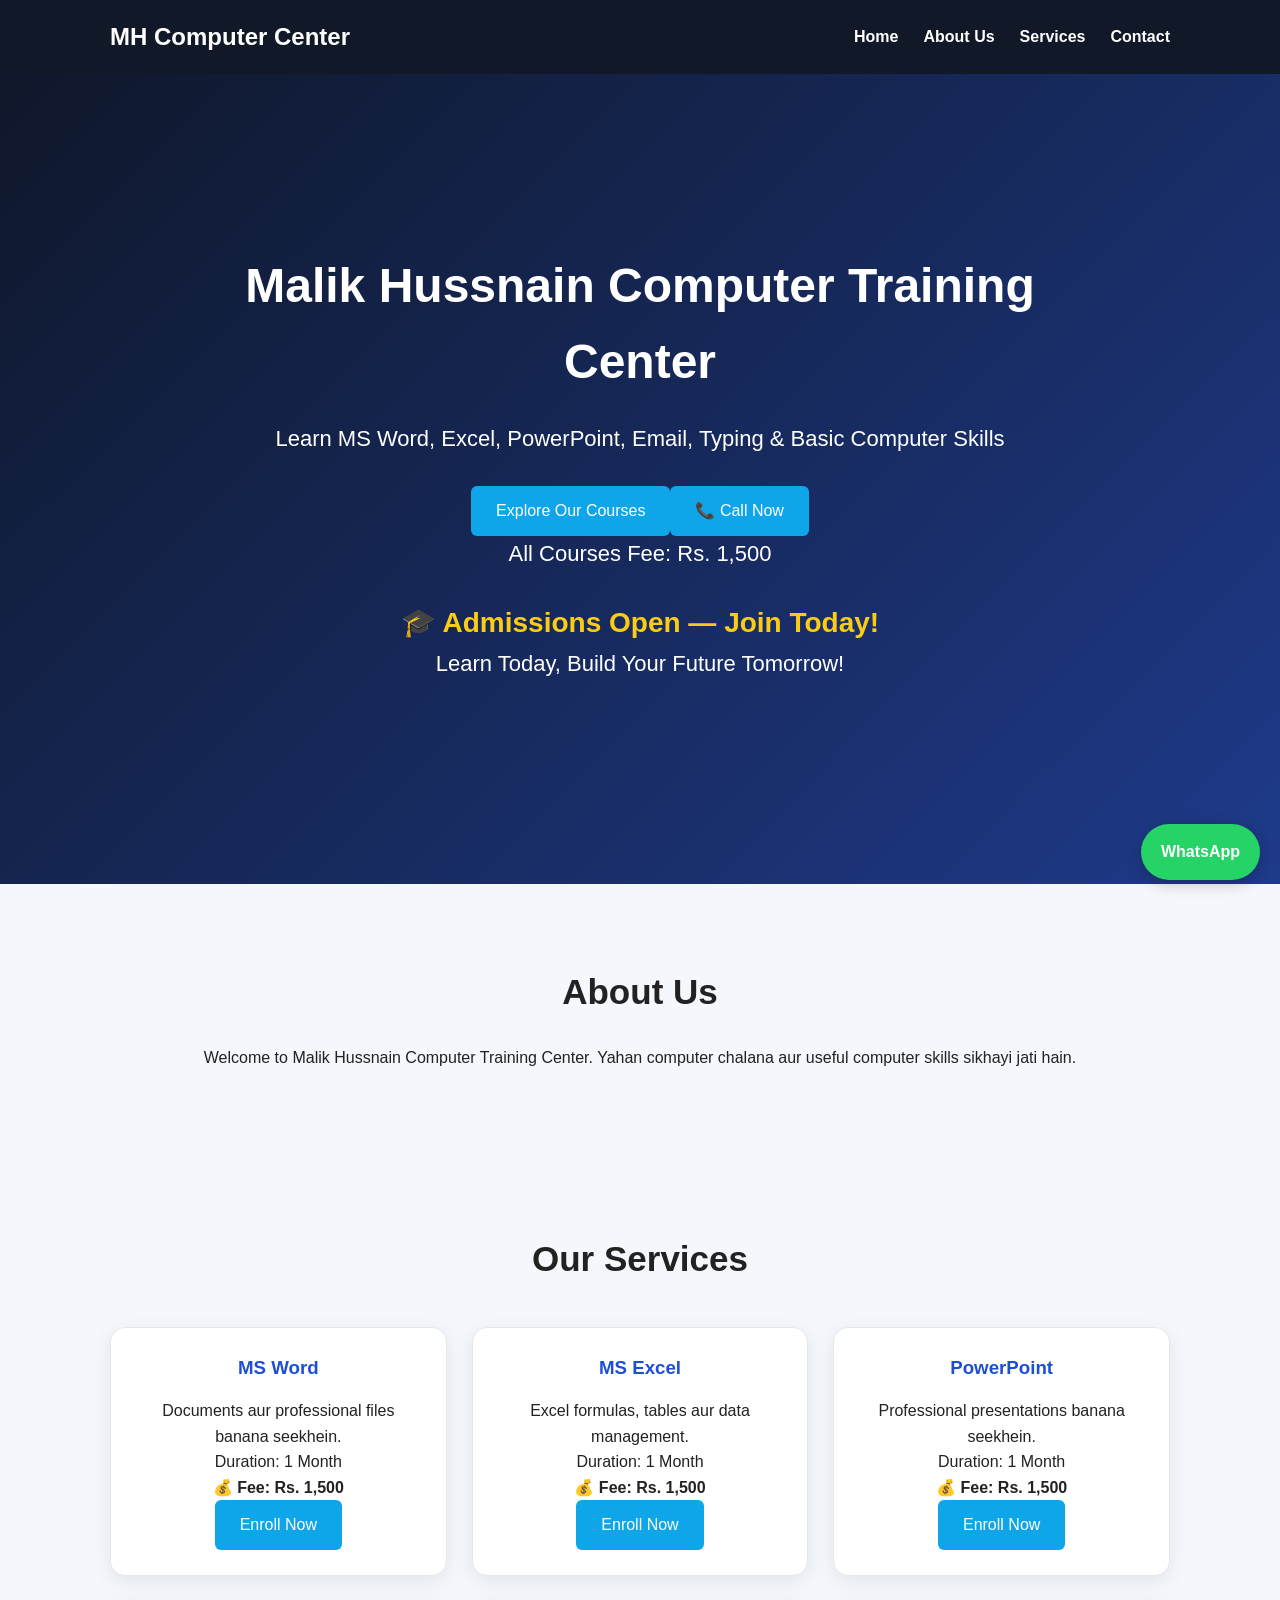
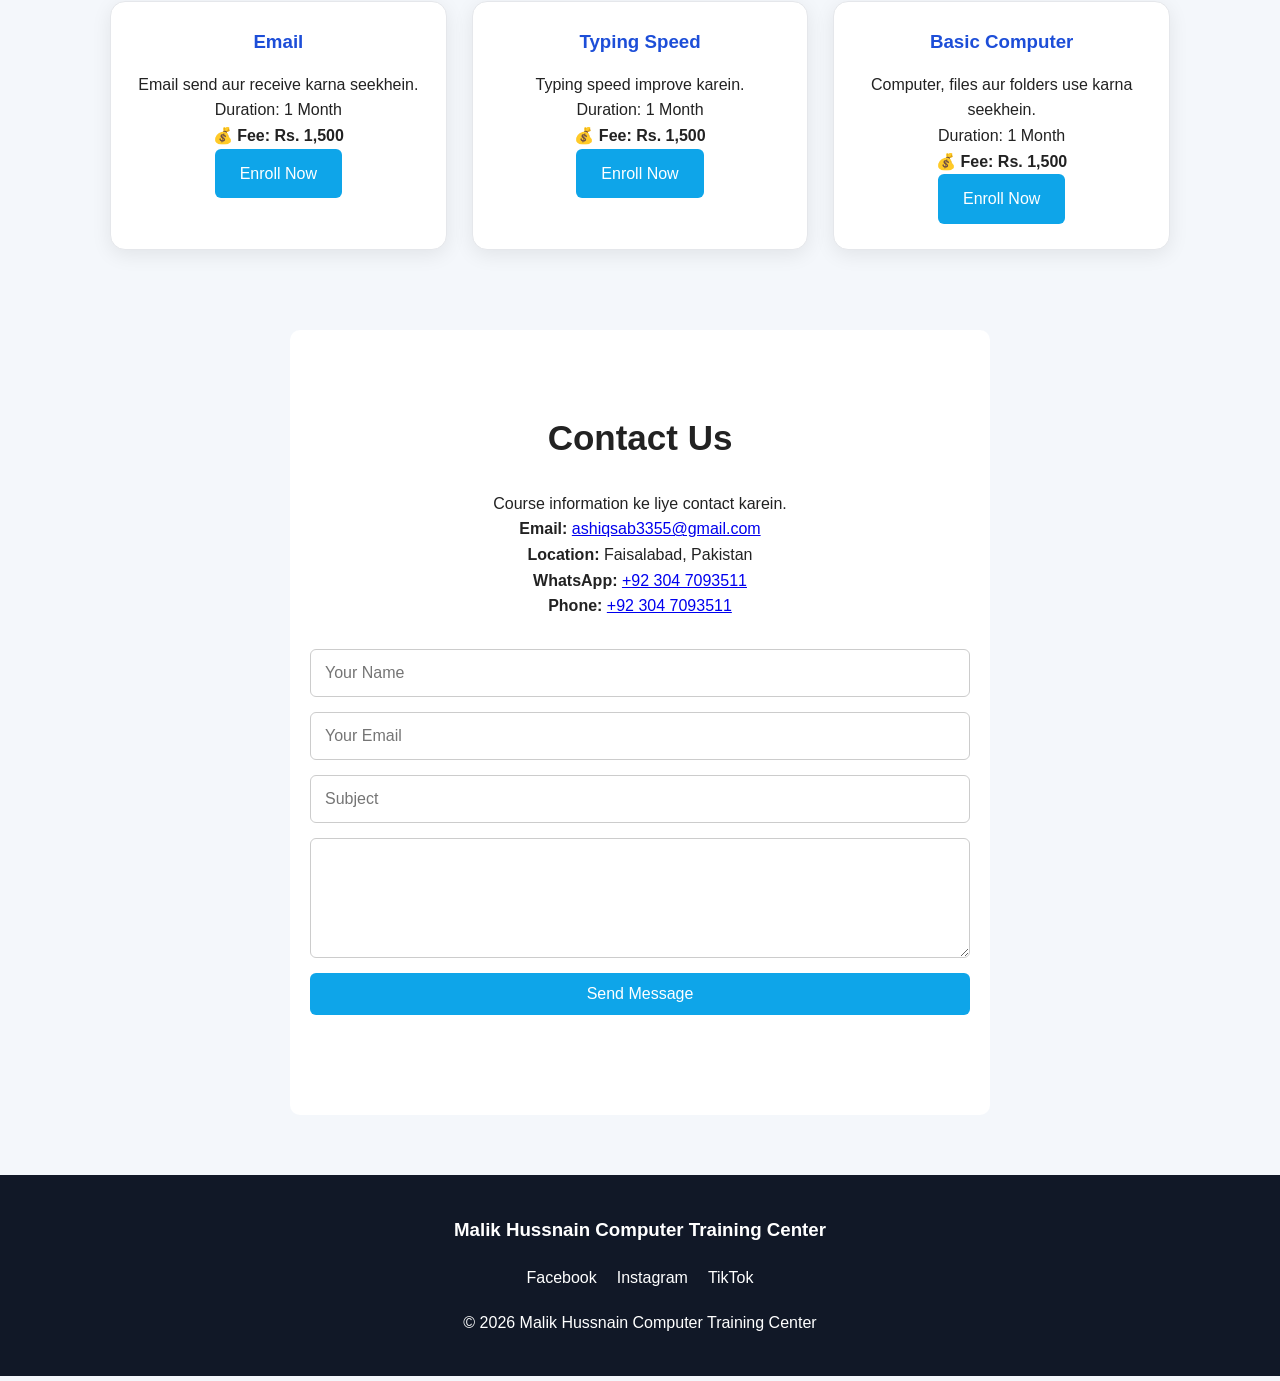
<file: index.html>
<!DOCTYPE html>
<html lang="en">

<head>
    <meta charset="UTF-8">
    <meta name="viewport" content="width=device-width, initial-scale=1.0">

    <title>Malik Hussnain Computer Training Center</title>

    <link rel="stylesheet" href="style.css">
</head>

<body>

    <header>
        <nav class="navbar">

            <h2 class="logo">MH Computer Center</h2>

            <ul class="nav-links">
                <li><a href="#home">Home</a></li>
                <li><a href="#about">About Us</a></li>
                <li><a href="#services">Services</a></li>
                <li><a href="#contact">Contact</a></li>
            </ul>

        </nav>
    </header>


    <section id="home" class="hero">

        <div class="hero-content">

            <h1>Malik Hussnain Computer Training Center</h1>

             <p>Learn MS Word, Excel, PowerPoint, Email, Typing & Basic Computer Skills</p>

            <a href="#services" class="btn">
                Explore Our Courses
                <a href="tel:+923047093511" class="btn">📞 Call Now</a>
                <p>All Courses Fee: Rs. 1,500</p>
            </a>
            <h3 class="admission">🎓 Admissions Open — Join Today!</h3>
            <p>Learn Today, Build Your Future Tomorrow!</p>

        </div>

    </section>


    <section id="about" class="section">

        <h2>About Us</h2>

        <p>
            Welcome to Malik Hussnain Computer Training Center.
            Yahan computer chalana aur useful computer skills
            sikhayi jati hain.
        </p>

    </section>


    <section id="services" class="section services">

        <h2>Our Services</h2>

        <div class="service-container">

            <div class="service-card">
              <h3>MS Word</h3>
              <p>Documents aur professional files banana seekhein.</p>
              <p>Duration: 1 Month</p>
              <p><strong>💰 Fee: Rs. 1,500</strong></p>
              <a href="https://wa.me/923047093511?text=I%20want%20to%20enroll%20in%20MS%20Word%20course" class="btn" target="_blank">Enroll Now</a>
           </div>

            <div class="service-card">
                <h3>MS Excel</h3>
                <p>Excel formulas, tables aur data management.</p>
                <p>Duration: 1 Month</p>
                <p><strong>💰 Fee: Rs. 1,500</strong></p>
                <a href="https://wa.me/923047093511?text=I%20want%20to%20enroll%20in%20MS%20Excel%20course" class="btn" target="_blank">Enroll Now</a>
            </div>

            <div class="service-card">
                <h3>PowerPoint</h3>
                <p>Professional presentations banana seekhein.</p>
                <p>Duration: 1 Month</p>
                <p><strong>💰 Fee: Rs. 1,500</strong></p>
                <a href="https://wa.me/923047093511?text=I%20want%20to%20enroll%20in%20PowerPoint%20course" class="btn" target="_blank">Enroll Now</a>
            </div>

            <div class="service-card">
                <h3>Email</h3>
                <p>Email send aur receive karna seekhein.</p>
                <p>Duration: 1 Month</p>
                <p><strong>💰 Fee: Rs. 1,500</strong></p>
                <a href="https://wa.me/923047093511?text=I%20want%20to%20enroll%20in%20Email%20course" class="btn" target="_blank">Enroll Now</a>
            </div>

            <div class="service-card">
                <h3>Typing Speed</h3>
                <p>Typing speed improve karein.</p>
                <p>Duration: 1 Month</p>
                <p><strong>💰 Fee: Rs. 1,500</strong></p>
                <a href="https://wa.me/923047093511?text=I%20want%20to%20enroll%20in%20Typing%20Speed%20course" class="btn" target="_blank">Enroll Now</a>
            </div>

            <div class="service-card">
                <h3>Basic Computer</h3>
                <p>Computer, files aur folders use karna seekhein.</p>
                <p>Duration: 1 Month</p>
                <p><strong>💰 Fee: Rs. 1,500</strong></p>
                <a href="https://wa.me/923047093511?text=I%20want%20to%20enroll%20in%20Basic%20Computer%20course" class="btn" target="_blank">Enroll Now</a>
            </div>

        </div>

    </section>


    <section id="contact" class="section contact">

        <h2>Contact Us</h2>

        <p>Course information ke liye contact karein.</p>
        <p><strong>Email:</strong> <a href="mailto:ashiqsab3355@gmail.com">ashiqsab3355@gmail.com</a></p>

        <p><strong>Location:</strong> Faisalabad, Pakistan</p>

         <p><strong>WhatsApp:</strong> <a href="https://wa.me/923047093511" target="_blank">+92 304 7093511</a></p>

         <p><strong>Phone:</strong> <a href="tel:+923047093511">+92 304 7093511</a></p>

        <form id="contactForm">

            <input type="text" id="name" placeholder="Your Name" required>

            <input type="email" id="email" placeholder="Your Email" required>

            <input type="text" id="subject" placeholder="Subject" required>

            <textarea
                id="message"
                placeholder="Your Message"
                rows="5"
                required>
            </textarea>

            <button type="submit" class="btn">
                Send Message
            </button>

        </form>

        <p id="formMessage"></p>

    </section>


    <a
        href="https://wa.me/923047093511"
        class="whatsapp"
        target="_blank">
        WhatsApp
    </a>


    <footer>

        <h3>Malik Hussnain Computer Training Center</h3>

        <div class="social-links">

            <a href="https://facebook.com/" target="_blank">
                Facebook
            </a>

            <a href="https://instagram.com/" target="_blank">
                Instagram
            </a>

            <a href="https://tiktok.com/" target="_blank">
                TikTok
            </a>

        </div>

        <p>© 2026 Malik Hussnain Computer Training Center</p>

    </footer>


    <script src="script.js"></script>

</body>
</html>
</file>
<file: style.css>
* {
    margin: 0;
    padding: 0;
    box-sizing: border-box;
}

html {
    scroll-behavior: smooth;
}

body {
    font-family: Arial, sans-serif;
    line-height: 1.6;
    background-color: #f4f7fb;
    color: #222;
}

/* Navigation */

header {
    background-color: #111827;
    position: sticky;
    top: 0;
    z-index: 1000;
}

.navbar {
    max-width: 1100px;
    margin: auto;
    padding: 18px 20px;

    display: flex;
    justify-content: space-between;
    align-items: center;
}

.logo {
    color: white;
}

.nav-links {
    display: flex;
    list-style: none;
    gap: 25px;
}

.nav-links a {
    color: white;
    text-decoration: none;
    font-weight: bold;
}

.nav-links a:hover {
    color: #38bdf8;
}

/* Home */

.hero {
    min-height: 90vh;

    display: flex;
    justify-content: center;
    align-items: center;

    text-align: center;

    padding: 40px 20px;

    background: linear-gradient(
        135deg,
        #0f172a,
        #1e3a8a
    );

    color: white;
}

.hero-content {
    max-width: 800px;
}

.hero h1 {
    font-size: 48px;
    margin-bottom: 20px;
}

.hero p {
    font-size: 22px;
    margin-bottom: 30px;
}
.admission {
    color: #facc15;
    font-size: 28px;
    margin-top: 20px;
}
/* Button */

.btn {
    display: inline-block;

    background-color: #0ea5e9;
    color: white;

    padding: 12px 25px;

    border: none;
    border-radius: 6px;

    text-decoration: none;

    cursor: pointer;

    font-size: 16px;
}

.btn:hover {
    background-color: #0284c7;
}

/* Sections */

.section {
    max-width: 1100px;
    margin: auto;

    padding: 80px 20px;

    text-align: center;
}

.section h2 {
    font-size: 35px;
    margin-bottom: 25px;
}

/* Services */

.service-container {
    display: grid;

    grid-template-columns: repeat(3, 1fr);

    gap: 25px;

    margin-top: 40px;
}

.service-card {
    background-color: white;

    padding: 25px;

    border: 1px solid #e5e7eb;

    border-radius: 15px;

    box-shadow: 0 5px 20px rgba(0, 0, 0, 0.08);

    transition: 0.3s;
}

.service-card:hover {
    transform: translateY(-5px);
}

.service-card h3 {
    margin-bottom: 15px;
    color: #1d4ed8;
}

/* Contact */

.contact {
    background-color: white;

    max-width: 700px;

    border-radius: 10px;

    margin-bottom: 60px;
}

#contactForm {
    display: flex;
    flex-direction: column;
    gap: 15px;
    margin-top: 30px;
}

#contactForm input,
#contactForm textarea {
    width: 100%;

    padding: 14px;

    border: 1px solid #ccc;

    border-radius: 6px;

    font-size: 16px;
}

#contactForm textarea {
    resize: vertical;
}

#formMessage {
    margin-top: 20px;
    font-weight: bold;
}

/* WhatsApp */

.whatsapp {
    position: fixed;

    right: 20px;
    bottom: 20px;

    background-color: #25D366;

    color: white;

    padding: 15px 20px;

    border-radius: 50px;

    text-decoration: none;

    font-weight: bold;

    box-shadow: 0 4px 15px rgba(0, 0, 0, 0.2);

    z-index: 999;
}

.whatsapp:hover {
    background-color: #1ebe5d;
}

/* Footer */

footer {
    background-color: #111827;

    color: white;

    text-align: center;

    padding: 40px 20px;
}

footer h3 {
    margin-bottom: 20px;
}

.social-links {
    display: flex;

    justify-content: center;

    gap: 20px;

    margin-bottom: 20px;
}

.social-links a {
    color: white;
    text-decoration: none;
}

.social-links a:hover {
    color: #38bdf8;
}

/* Mobile */

@media (max-width: 768px) {

    .navbar {
        flex-direction: column;
        gap: 15px;
    }

    .nav-links {
        gap: 12px;
        flex-wrap: wrap;
        justify-content: center;
    }

    .hero h1 {
        font-size: 34px;
    }

    .hero p {
        font-size: 18px;
    }

    .service-container {
        grid-template-columns: 1fr;
    }
}
</file>
